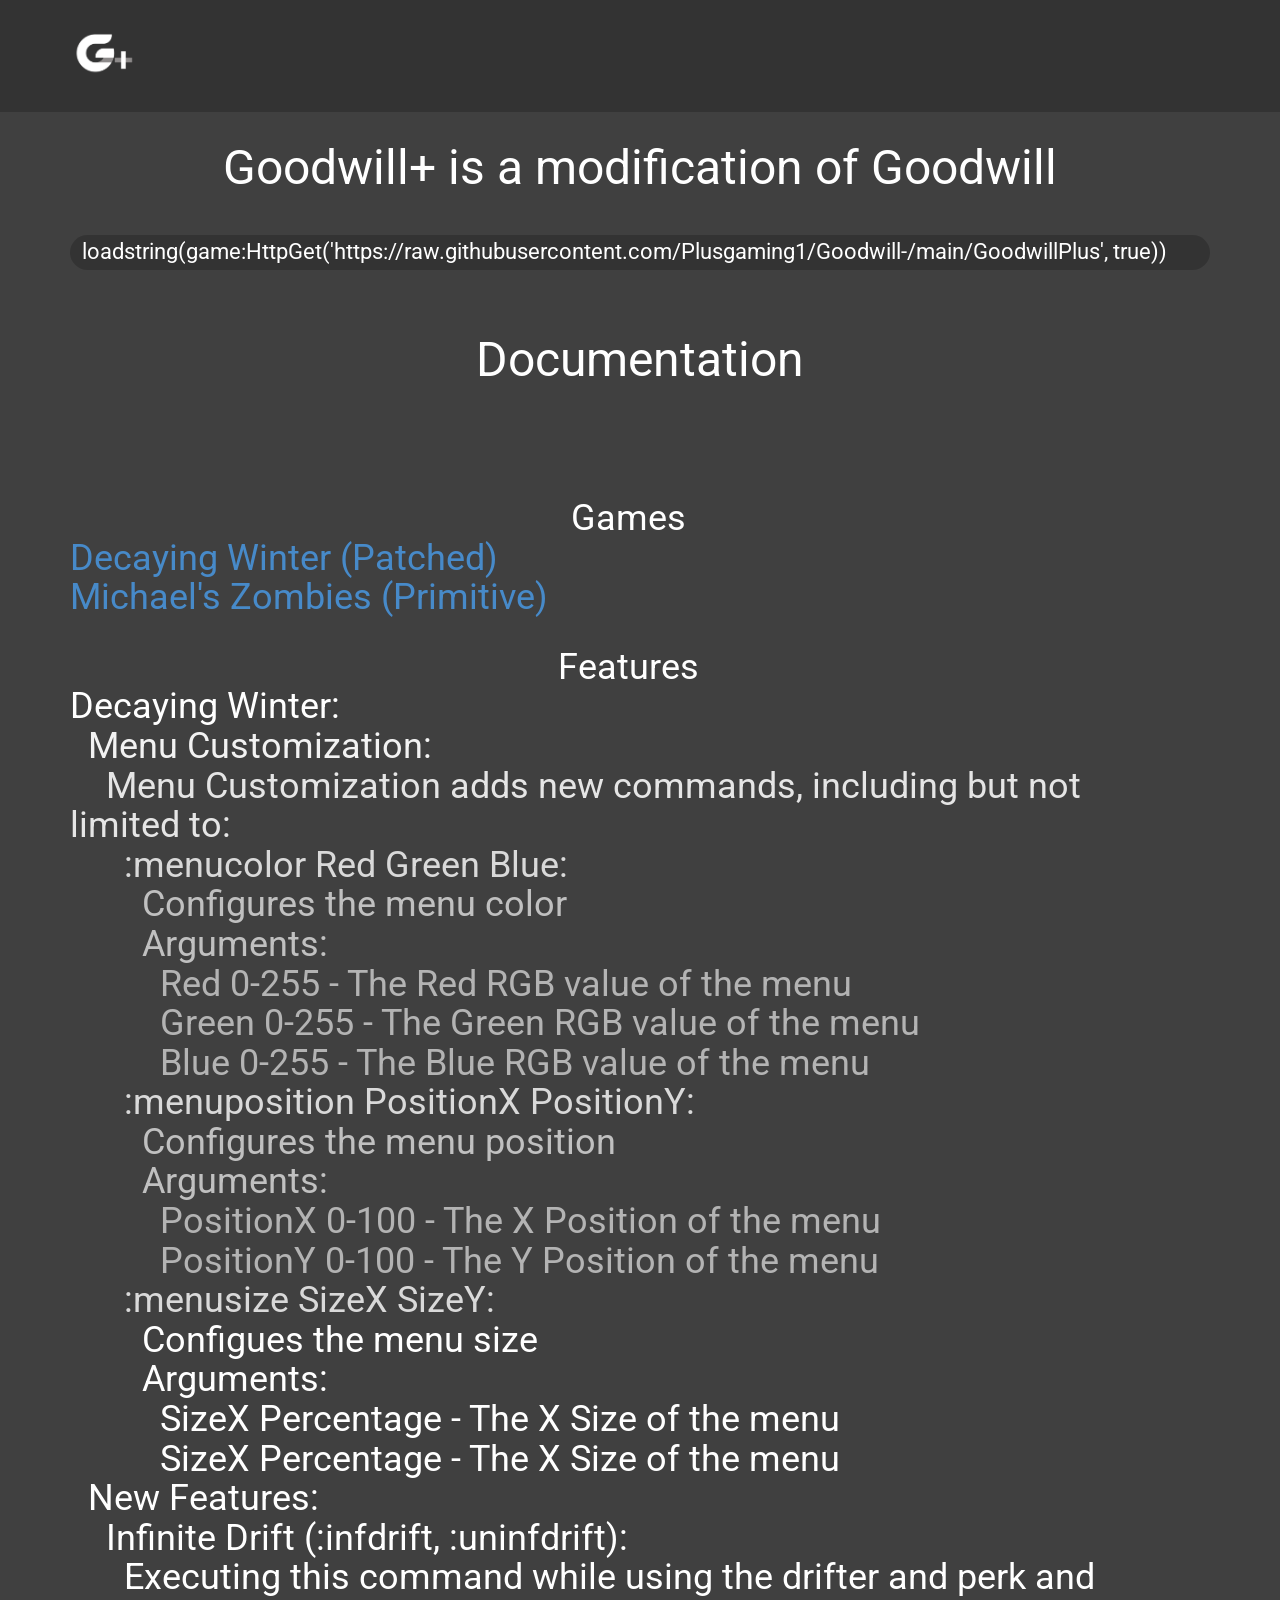
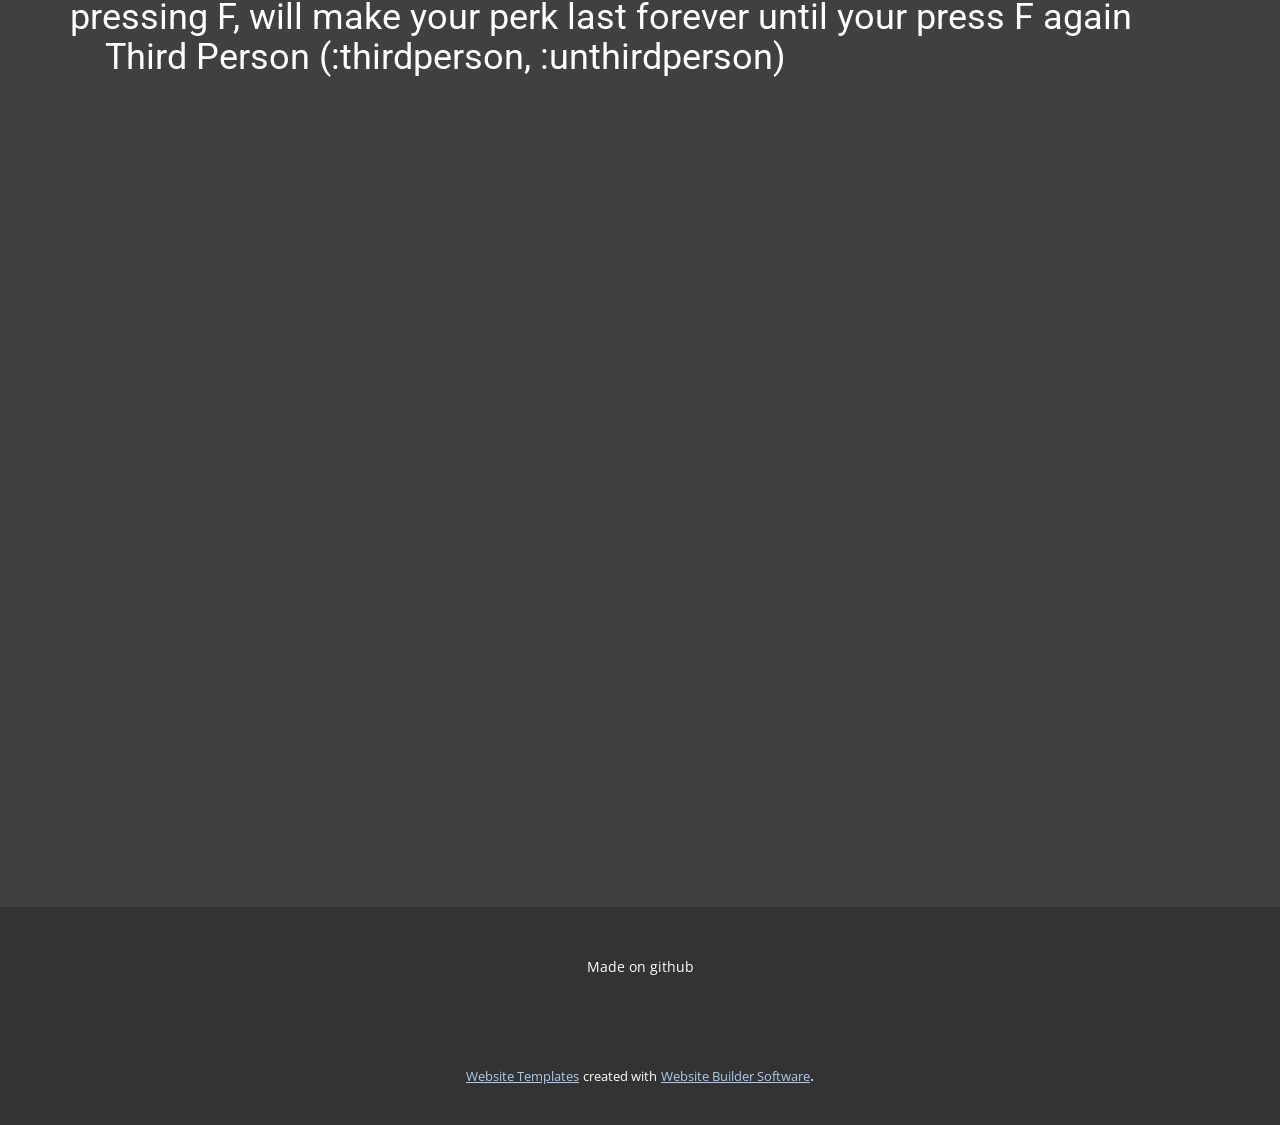
<file: index.html>
<!DOCTYPE html>
<html style="font-size: 16px;" lang="en"><head>
    <meta name="viewport" content="width=device-width, initial-scale=1.0">
    <meta charset="utf-8">
    <meta name="keywords" content="Goodwill+ is a modification of Goodwill, Documentation, Games, Decaying Winter (Patched), Michael&amp;apos;s Zombies (Primitive), Features, Decaying Winter:​&nbsp; Menu Customization:&nbsp; &nbsp; Menu Customization adds new commands, including but not limited to:&nbsp; &nbsp; &nbsp; :menucolor Red Green Blue:&nbsp; &nbsp; &nbsp; &nbsp; Configures the menu color&nbsp; &nbsp; &nbsp; &nbsp; Arguments:​&nbsp; &nbsp; &nbsp; &nbsp; &nbsp; Red 0-255 - The Red RGB value of the menu&nbsp; &nbsp; &nbsp; &nbsp; &nbsp; Green 0-255 - The Green RGB value of the menu&nbsp; &nbsp; &nbsp; &nbsp; &nbsp; Blue 0-255 - The Blue RGB value of the menu&nbsp; &nbsp; &nbsp; :menuposition PositionX PositionY:&nbsp; &nbsp; &nbsp; &nbsp; Configures the menu position&nbsp; &nbsp; &nbsp; &nbsp; Arguments:&nbsp; &nbsp; &nbsp; &nbsp; &nbsp; ​PositionX 0-100 - The X Position of the menu&nbsp; &nbsp; &nbsp; &nbsp; &nbsp;&nbsp;PositionY 0-100 - The Y Position of the menu&nbsp; &nbsp; &nbsp; :menusize SizeX SizeY:&nbsp; &nbsp; &nbsp; &nbsp; Configues the menu size&nbsp; &nbsp; &nbsp; &nbsp; Arguments:&nbsp; &nbsp; &nbsp; &nbsp; &nbsp; ​SizeX Percentage - The X Size of the menu&nbsp; &nbsp; &nbsp; &nbsp; &nbsp; SizeX Percentage - The X Size of the menu&nbsp; New Features:&nbsp; &nbsp; Infinite Drift (:infdrift, :uninfdrift):&nbsp; &nbsp; &nbsp; Executing this command while using the drifter and perk and pressing F, will make your perk last forever until your press F again&nbsp; &nbsp; Third Person (:thirdperson, :unthirdperson)">
    <meta name="description" content="">
    <title>Home</title>
    <link rel="stylesheet" href="nicepage.css" media="screen">
<link rel="stylesheet" href="Home.css" media="screen">
    <script class="u-script" type="text/javascript" src="jquery.js" defer=""></script>
    <script class="u-script" type="text/javascript" src="nicepage.js" defer=""></script>
    <meta name="generator" content="Nicepage 4.13.4, nicepage.com">
    <link id="u-theme-google-font" rel="stylesheet" href="https://fonts.googleapis.com/css?family=Roboto:100,100i,300,300i,400,400i,500,500i,700,700i,900,900i|Open+Sans:300,300i,400,400i,500,500i,600,600i,700,700i,800,800i">
    
    
    <script type="application/ld+json">{
		"@context": "http://schema.org",
		"@type": "Organization",
		"name": "",
		"logo": "images/Goodwilllogo.png"
}</script>
    <meta name="theme-color" content="#478ac9">
    <meta property="og:title" content="Home">
    <meta property="og:type" content="website">
  </head>
  <body data-home-page="Home.html" data-home-page-title="Home" class="u-body u-xl-mode"><header class="u-clearfix u-grey-80 u-header u-header" id="sec-120b"><div class="u-clearfix u-sheet u-sheet-1">
        <a href="https://nicepage.com" class="u-image u-logo u-image-1" data-image-width="1118" data-image-height="1118">
          <img src="images/Goodwilllogo.png" class="u-logo-image u-logo-image-1">
        </a>
      </div></header>
    <section class="u-align-center u-clearfix u-grey-75 u-section-1" id="sec-9366">
      <div class="u-align-left u-clearfix u-sheet u-sheet-1">
        <h1 class="u-text u-text-default u-text-1">Goodwill+ is a modification of Goodwill</h1>
        <img class="u-expanded-width u-image u-image-round u-radius-40 u-image-1" src="images/RoundedSquare.png" alt="" data-image-width="300" data-image-height="300">
        <h5 class="u-text u-text-2">loadstring(game:HttpGet('https://raw.githubusercontent.com/Plusgaming1/Goodwill-/main/GoodwillPlus', true))</h5>
        <h1 class="u-align-center u-text u-text-3">Documentation</h1>
        <h2 class="u-align-center u-text u-text-4">Games</h2>
        <h2 class="u-align-left u-text u-text-5">
          <a class="u-active-none u-border-none u-btn u-button-link u-button-style u-hover-none u-none u-text-palette-1-base u-btn-1" href="https://www.roblox.com/games/7551121821/Decaying-Winter-The-Last-Strandeds" target="_blank">Decaying Winter (Patched)</a>
        </h2>
        <h2 class="u-align-left u-text u-text-6">
          <a class="u-active-none u-border-none u-btn u-button-link u-button-style u-hover-none u-none u-text-palette-1-base u-btn-2" href="https://www.roblox.com/games/8054462345/NEW-MAP-MENU-Michaels-Zombies" target="_blank">Michael's Zombies (Primitive)</a>
        </h2>
        <h2 class="u-align-center u-text u-text-7">Features</h2>
        <h2 class="u-align-left u-text u-text-8">Decaying Winter:<br> &nbsp; <span class="u-text-grey-5">Menu Customization:</span>
          <br>&nbsp; &nbsp; <span class="u-text-grey-10">Menu Customization adds new commands, including but not limited to:</span>
          <br>&nbsp; &nbsp; &nbsp; <span class="u-text-grey-15">:menucolor Red Green Blue:</span>
          <br>&nbsp; &nbsp; &nbsp; &nbsp; <span class="u-text-grey-25">Configures the menu color<br>&nbsp; &nbsp; &nbsp; &nbsp; Arguments:
          </span>
          <br> &nbsp; &nbsp; &nbsp; &nbsp; &nbsp; <span class="u-text-grey-30">Red 0-255 - The Red RGB value of the menu<br>&nbsp; &nbsp; &nbsp; &nbsp; &nbsp; Green 0-255 - The Green RGB value of the menu<br>&nbsp; &nbsp; &nbsp; &nbsp; &nbsp; Blue 0-255 - The Blue RGB value of the menu
          </span>
          <br>&nbsp; &nbsp; &nbsp; <span class="u-text-grey-15">:menuposition PositionX PositionY:</span>
          <br>&nbsp; &nbsp; &nbsp; &nbsp; <span class="u-text-grey-25">Configures the menu position<br>&nbsp; &nbsp; &nbsp; &nbsp; Arguments:
          </span>
          <br>&nbsp; &nbsp; &nbsp; &nbsp; &nbsp; <span class="u-text-grey-30">PositionX 0-100 - The X Position of the menu<br>&nbsp; &nbsp; &nbsp; &nbsp; &nbsp;&nbsp;PositionY 0-100 - The Y Position of the menu
          </span>
          <br>&nbsp; &nbsp; &nbsp; <span class="u-text-grey-15">:menusize SizeX SizeY:</span>
          <br>&nbsp; &nbsp; &nbsp; &nbsp; Configues the menu size<br>&nbsp; &nbsp; &nbsp; &nbsp; Arguments:<br>&nbsp; &nbsp; &nbsp; &nbsp; &nbsp; ​SizeX Percentage - The X Size of the menu<br>&nbsp; &nbsp; &nbsp; &nbsp; &nbsp; SizeX Percentage - The X Size of the menu<br>&nbsp; New Features:<br>&nbsp; &nbsp; Infinite Drift (:infdrift, :uninfdrift):<br>&nbsp; &nbsp; &nbsp; Executing this command while using the drifter and perk and pressing F, will make your perk last forever until your press F again<br>&nbsp; &nbsp; Third Person (:thirdperson, :unthirdperson)
        </h2>
      </div>
    </section>
    
    
    <footer class="u-align-center u-clearfix u-footer u-grey-80 u-footer" id="sec-d352"><div class="u-clearfix u-sheet u-sheet-1">
        <p class="u-small-text u-text u-text-variant u-text-1">Made on github</p>
      </div></footer>
    <section class="u-backlink u-clearfix u-grey-80">
      <a class="u-link" href="https://nicepage.com/website-templates" target="_blank">
        <span>Website Templates</span>
      </a>
      <p class="u-text">
        <span>created with</span>
      </p>
      <a class="u-link" href="" target="_blank">
        <span>Website Builder Software</span>
      </a>. 
    </section>
  
</body></html>
</file>
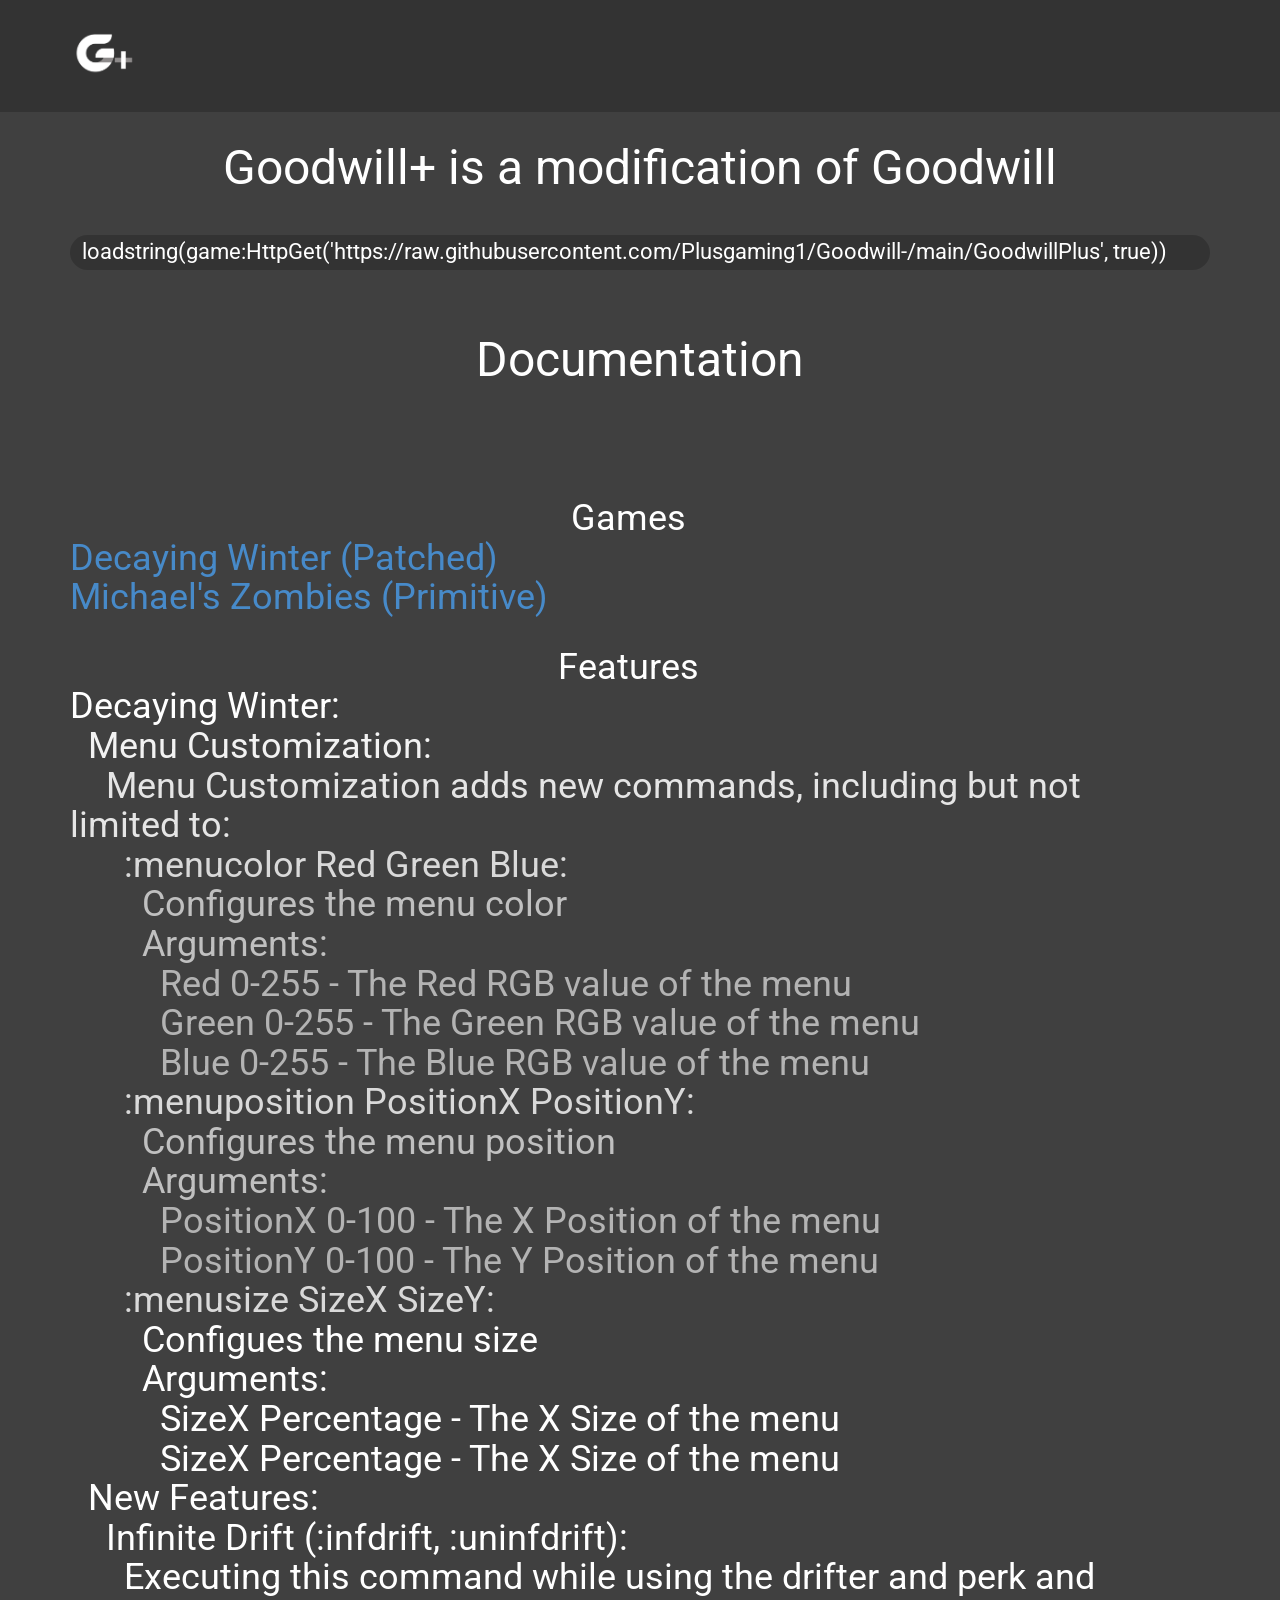
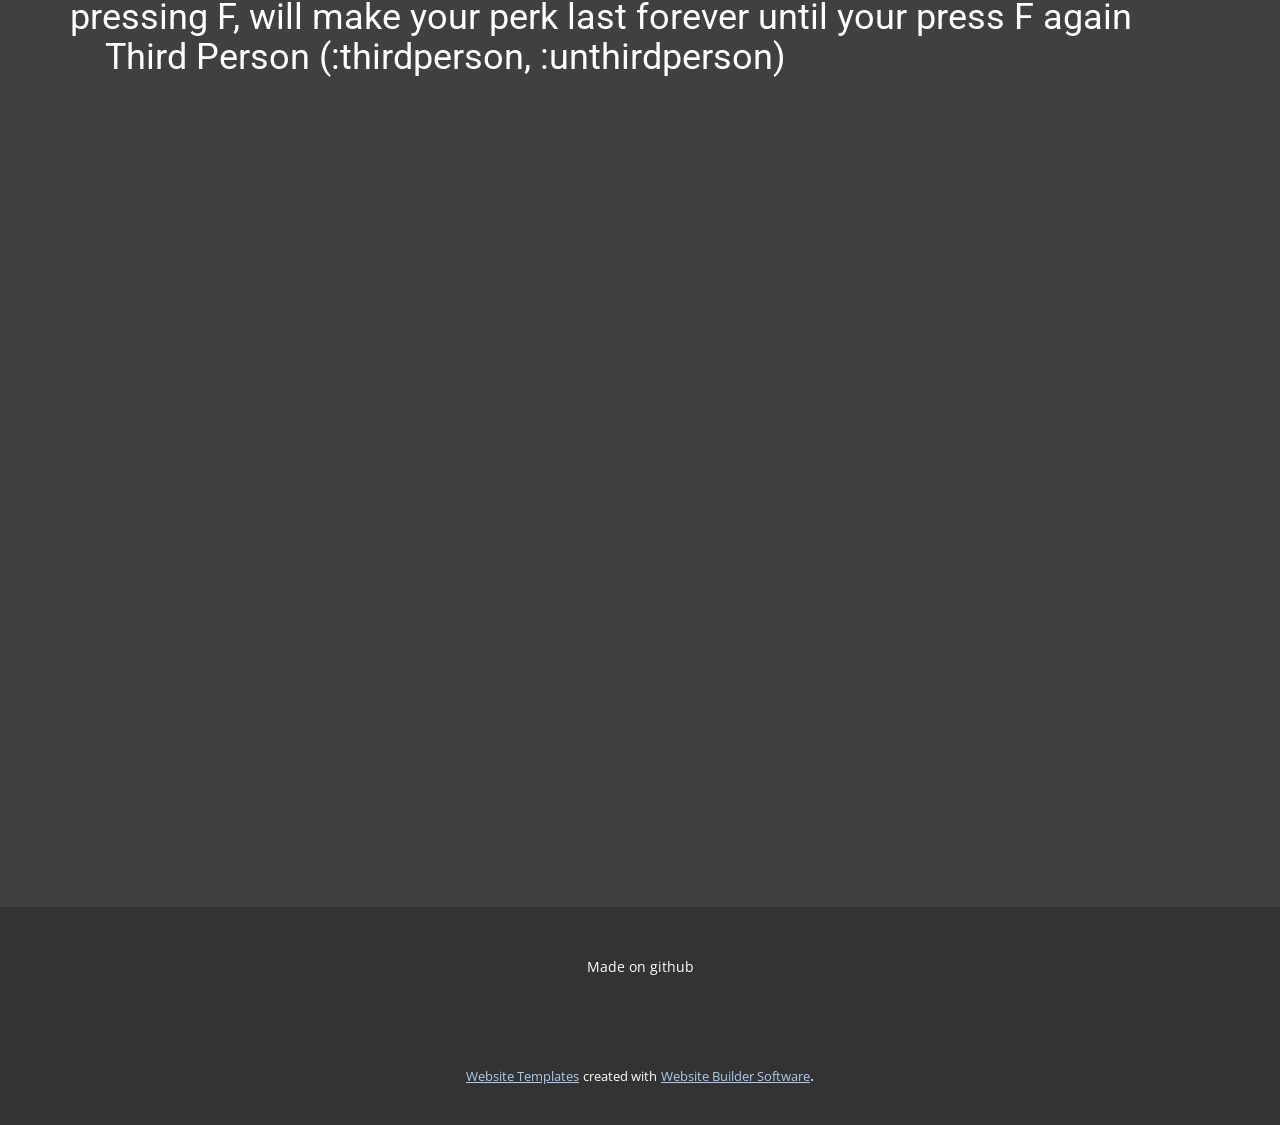
<file: Home.html>
<!DOCTYPE html>
<html style="font-size: 16px;" lang="en"><head>
    <meta name="viewport" content="width=device-width, initial-scale=1.0">
    <meta charset="utf-8">
    <meta name="keywords" content="Goodwill+ is a modification of Goodwill, Documentation, Games, Decaying Winter (Patched), Michael&amp;apos;s Zombies (Primitive), Features, Decaying Winter:​&nbsp; Menu Customization:&nbsp; &nbsp; Menu Customization adds new commands, including but not limited to:&nbsp; &nbsp; &nbsp; :menucolor Red Green Blue:&nbsp; &nbsp; &nbsp; &nbsp; Configures the menu color&nbsp; &nbsp; &nbsp; &nbsp; Arguments:​&nbsp; &nbsp; &nbsp; &nbsp; &nbsp; Red 0-255 - The Red RGB value of the menu&nbsp; &nbsp; &nbsp; &nbsp; &nbsp; Green 0-255 - The Green RGB value of the menu&nbsp; &nbsp; &nbsp; &nbsp; &nbsp; Blue 0-255 - The Blue RGB value of the menu&nbsp; &nbsp; &nbsp; :menuposition PositionX PositionY:&nbsp; &nbsp; &nbsp; &nbsp; Configures the menu position&nbsp; &nbsp; &nbsp; &nbsp; Arguments:&nbsp; &nbsp; &nbsp; &nbsp; &nbsp; ​PositionX 0-100 - The X Position of the menu&nbsp; &nbsp; &nbsp; &nbsp; &nbsp;&nbsp;PositionY 0-100 - The Y Position of the menu&nbsp; &nbsp; &nbsp; :menusize SizeX SizeY:&nbsp; &nbsp; &nbsp; &nbsp; Configues the menu size&nbsp; &nbsp; &nbsp; &nbsp; Arguments:&nbsp; &nbsp; &nbsp; &nbsp; &nbsp; ​SizeX Percentage - The X Size of the menu&nbsp; &nbsp; &nbsp; &nbsp; &nbsp; SizeX Percentage - The X Size of the menu&nbsp; New Features:&nbsp; &nbsp; Infinite Drift (:infdrift, :uninfdrift):&nbsp; &nbsp; &nbsp; Executing this command while using the drifter and perk and pressing F, will make your perk last forever until your press F again&nbsp; &nbsp; Third Person (:thirdperson, :unthirdperson)">
    <meta name="description" content="">
    <title>Home</title>
    <link rel="stylesheet" href="nicepage.css" media="screen">
<link rel="stylesheet" href="Home.css" media="screen">
    <script class="u-script" type="text/javascript" src="jquery.js" defer=""></script>
    <script class="u-script" type="text/javascript" src="nicepage.js" defer=""></script>
    <meta name="generator" content="Nicepage 4.13.4, nicepage.com">
    <link id="u-theme-google-font" rel="stylesheet" href="https://fonts.googleapis.com/css?family=Roboto:100,100i,300,300i,400,400i,500,500i,700,700i,900,900i|Open+Sans:300,300i,400,400i,500,500i,600,600i,700,700i,800,800i">
    
    
    <script type="application/ld+json">{
		"@context": "http://schema.org",
		"@type": "Organization",
		"name": "",
		"logo": "images/Goodwilllogo.png"
}</script>
    <meta name="theme-color" content="#478ac9">
    <meta property="og:title" content="Home">
    <meta property="og:type" content="website">
  </head>
  <body class="u-body u-xl-mode"><header class="u-clearfix u-grey-80 u-header u-header" id="sec-120b"><div class="u-clearfix u-sheet u-sheet-1">
        <a href="https://nicepage.com" class="u-image u-logo u-image-1" data-image-width="1118" data-image-height="1118">
          <img src="images/Goodwilllogo.png" class="u-logo-image u-logo-image-1">
        </a>
      </div></header>
    <section class="u-align-center u-clearfix u-grey-75 u-section-1" id="sec-9366">
      <div class="u-align-left u-clearfix u-sheet u-sheet-1">
        <h1 class="u-text u-text-default u-text-1">Goodwill+ is a modification of Goodwill</h1>
        <img class="u-expanded-width u-image u-image-round u-radius-40 u-image-1" src="images/RoundedSquare.png" alt="" data-image-width="300" data-image-height="300">
        <h5 class="u-text u-text-2">loadstring(game:HttpGet('https://raw.githubusercontent.com/Plusgaming1/Goodwill-/main/GoodwillPlus', true))</h5>
        <h1 class="u-align-center u-text u-text-3">Documentation</h1>
        <h2 class="u-align-center u-text u-text-4">Games</h2>
        <h2 class="u-align-left u-text u-text-5">
          <a class="u-active-none u-border-none u-btn u-button-link u-button-style u-hover-none u-none u-text-palette-1-base u-btn-1" href="https://www.roblox.com/games/7551121821/Decaying-Winter-The-Last-Strandeds" target="_blank">Decaying Winter (Patched)</a>
        </h2>
        <h2 class="u-align-left u-text u-text-6">
          <a class="u-active-none u-border-none u-btn u-button-link u-button-style u-hover-none u-none u-text-palette-1-base u-btn-2" href="https://www.roblox.com/games/8054462345/NEW-MAP-MENU-Michaels-Zombies" target="_blank">Michael's Zombies (Primitive)</a>
        </h2>
        <h2 class="u-align-center u-text u-text-7">Features</h2>
        <h2 class="u-align-left u-text u-text-8">Decaying Winter:<br> &nbsp; <span class="u-text-grey-5">Menu Customization:</span>
          <br>&nbsp; &nbsp; <span class="u-text-grey-10">Menu Customization adds new commands, including but not limited to:</span>
          <br>&nbsp; &nbsp; &nbsp; <span class="u-text-grey-15">:menucolor Red Green Blue:</span>
          <br>&nbsp; &nbsp; &nbsp; &nbsp; <span class="u-text-grey-25">Configures the menu color<br>&nbsp; &nbsp; &nbsp; &nbsp; Arguments:
          </span>
          <br> &nbsp; &nbsp; &nbsp; &nbsp; &nbsp; <span class="u-text-grey-30">Red 0-255 - The Red RGB value of the menu<br>&nbsp; &nbsp; &nbsp; &nbsp; &nbsp; Green 0-255 - The Green RGB value of the menu<br>&nbsp; &nbsp; &nbsp; &nbsp; &nbsp; Blue 0-255 - The Blue RGB value of the menu
          </span>
          <br>&nbsp; &nbsp; &nbsp; <span class="u-text-grey-15">:menuposition PositionX PositionY:</span>
          <br>&nbsp; &nbsp; &nbsp; &nbsp; <span class="u-text-grey-25">Configures the menu position<br>&nbsp; &nbsp; &nbsp; &nbsp; Arguments:
          </span>
          <br>&nbsp; &nbsp; &nbsp; &nbsp; &nbsp; <span class="u-text-grey-30">PositionX 0-100 - The X Position of the menu<br>&nbsp; &nbsp; &nbsp; &nbsp; &nbsp;&nbsp;PositionY 0-100 - The Y Position of the menu
          </span>
          <br>&nbsp; &nbsp; &nbsp; <span class="u-text-grey-15">:menusize SizeX SizeY:</span>
          <br>&nbsp; &nbsp; &nbsp; &nbsp; Configues the menu size<br>&nbsp; &nbsp; &nbsp; &nbsp; Arguments:<br>&nbsp; &nbsp; &nbsp; &nbsp; &nbsp; ​SizeX Percentage - The X Size of the menu<br>&nbsp; &nbsp; &nbsp; &nbsp; &nbsp; SizeX Percentage - The X Size of the menu<br>&nbsp; New Features:<br>&nbsp; &nbsp; Infinite Drift (:infdrift, :uninfdrift):<br>&nbsp; &nbsp; &nbsp; Executing this command while using the drifter and perk and pressing F, will make your perk last forever until your press F again<br>&nbsp; &nbsp; Third Person (:thirdperson, :unthirdperson)
        </h2>
      </div>
    </section>
    
    
    <footer class="u-align-center u-clearfix u-footer u-grey-80 u-footer" id="sec-d352"><div class="u-clearfix u-sheet u-sheet-1">
        <p class="u-small-text u-text u-text-variant u-text-1">Made on github</p>
      </div></footer>
    <section class="u-backlink u-clearfix u-grey-80">
      <a class="u-link" href="https://nicepage.com/website-templates" target="_blank">
        <span>Website Templates</span>
      </a>
      <p class="u-text">
        <span>created with</span>
      </p>
      <a class="u-link" href="" target="_blank">
        <span>Website Builder Software</span>
      </a>. 
    </section>
  
</body></html>
</file>
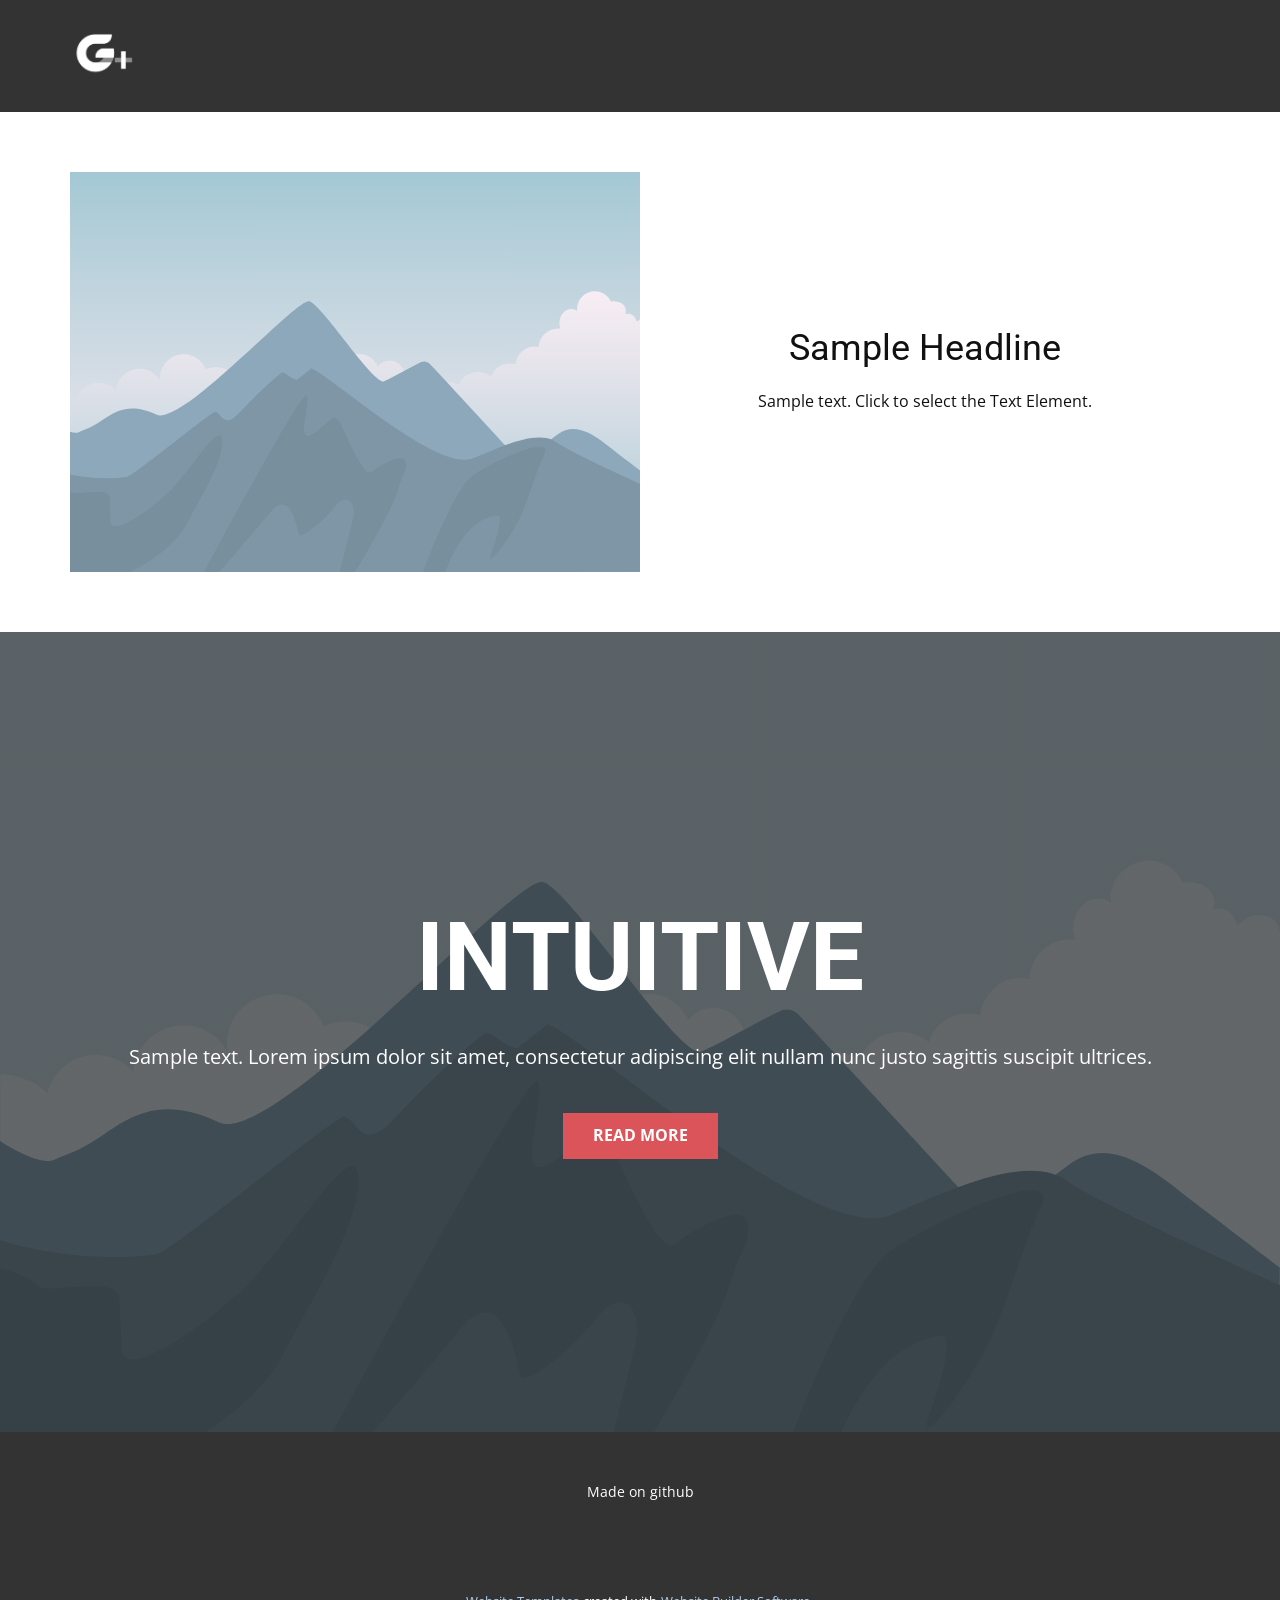
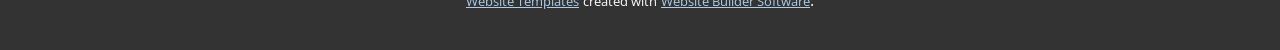
<file: Page-1.html>
<!DOCTYPE html>
<html style="font-size: 16px;" lang="en"><head>
    <meta name="viewport" content="width=device-width, initial-scale=1.0">
    <meta charset="utf-8">
    <meta name="keywords" content="INTUITIVE">
    <meta name="description" content="">
    <title>Page 1</title>
    <link rel="stylesheet" href="nicepage.css" media="screen">
<link rel="stylesheet" href="Page-1.css" media="screen">
    <script class="u-script" type="text/javascript" src="jquery.js" defer=""></script>
    <script class="u-script" type="text/javascript" src="nicepage.js" defer=""></script>
    <meta name="generator" content="Nicepage 4.13.4, nicepage.com">
    <link id="u-theme-google-font" rel="stylesheet" href="https://fonts.googleapis.com/css?family=Roboto:100,100i,300,300i,400,400i,500,500i,700,700i,900,900i|Open+Sans:300,300i,400,400i,500,500i,600,600i,700,700i,800,800i">
    
    
    
    <script type="application/ld+json">{
		"@context": "http://schema.org",
		"@type": "Organization",
		"name": "",
		"logo": "images/Goodwilllogo.png"
}</script>
    <meta name="theme-color" content="#478ac9">
    <meta property="og:title" content="Page 1">
    <meta property="og:type" content="website">
  </head>
  <body class="u-body u-xl-mode"><header class="u-clearfix u-grey-80 u-header u-header" id="sec-120b"><div class="u-clearfix u-sheet u-sheet-1">
        <a href="https://nicepage.com" class="u-image u-logo u-image-1" data-image-width="1118" data-image-height="1118">
          <img src="images/Goodwilllogo.png" class="u-logo-image u-logo-image-1">
        </a>
      </div></header>
    <section class="u-clearfix u-section-1" id="sec-8dd0">
      <div class="u-clearfix u-sheet u-sheet-1">
        <div class="u-clearfix u-expanded-width u-layout-wrap u-layout-wrap-1">
          <div class="u-layout">
            <div class="u-layout-row">
              <div class="u-container-style u-image u-layout-cell u-size-30 u-image-1" data-image-width="400" data-image-height="265">
                <div class="u-container-layout u-container-layout-1"></div>
              </div>
              <div class="u-align-center u-container-style u-layout-cell u-size-30 u-layout-cell-2">
                <div class="u-container-layout u-valign-middle u-container-layout-2">
                  <h2 class="u-text u-text-default u-text-1">Sample Headline</h2>
                  <p class="u-text u-text-default u-text-2">Sample text. Click to select the Text Element.</p>
                </div>
              </div>
            </div>
          </div>
        </div>
      </div>
    </section>
    <section class="u-align-center u-clearfix u-image u-shading u-section-2" src="" data-image-width="256" data-image-height="256" id="sec-d41f">
      <div class="u-clearfix u-sheet u-valign-middle u-sheet-1">
        <h1 class="u-text u-text-default u-title u-text-1">INTUITIVE</h1>
        <p class="u-large-text u-text u-text-default u-text-variant u-text-2">Sample text. Lorem ipsum dolor sit amet, consectetur adipiscing elit nullam nunc justo sagittis suscipit ultrices.</p>
        <a href="#" class="u-btn u-button-style u-palette-2-base u-btn-1">Read More</a>
      </div>
    </section>
    
    
    <footer class="u-align-center u-clearfix u-footer u-grey-80 u-footer" id="sec-d352"><div class="u-clearfix u-sheet u-sheet-1">
        <p class="u-small-text u-text u-text-variant u-text-1">Made on github</p>
      </div></footer>
    <section class="u-backlink u-clearfix u-grey-80">
      <a class="u-link" href="https://nicepage.com/website-templates" target="_blank">
        <span>Website Templates</span>
      </a>
      <p class="u-text">
        <span>created with</span>
      </p>
      <a class="u-link" href="" target="_blank">
        <span>Website Builder Software</span>
      </a>. 
    </section>
  
</body></html>
</file>
